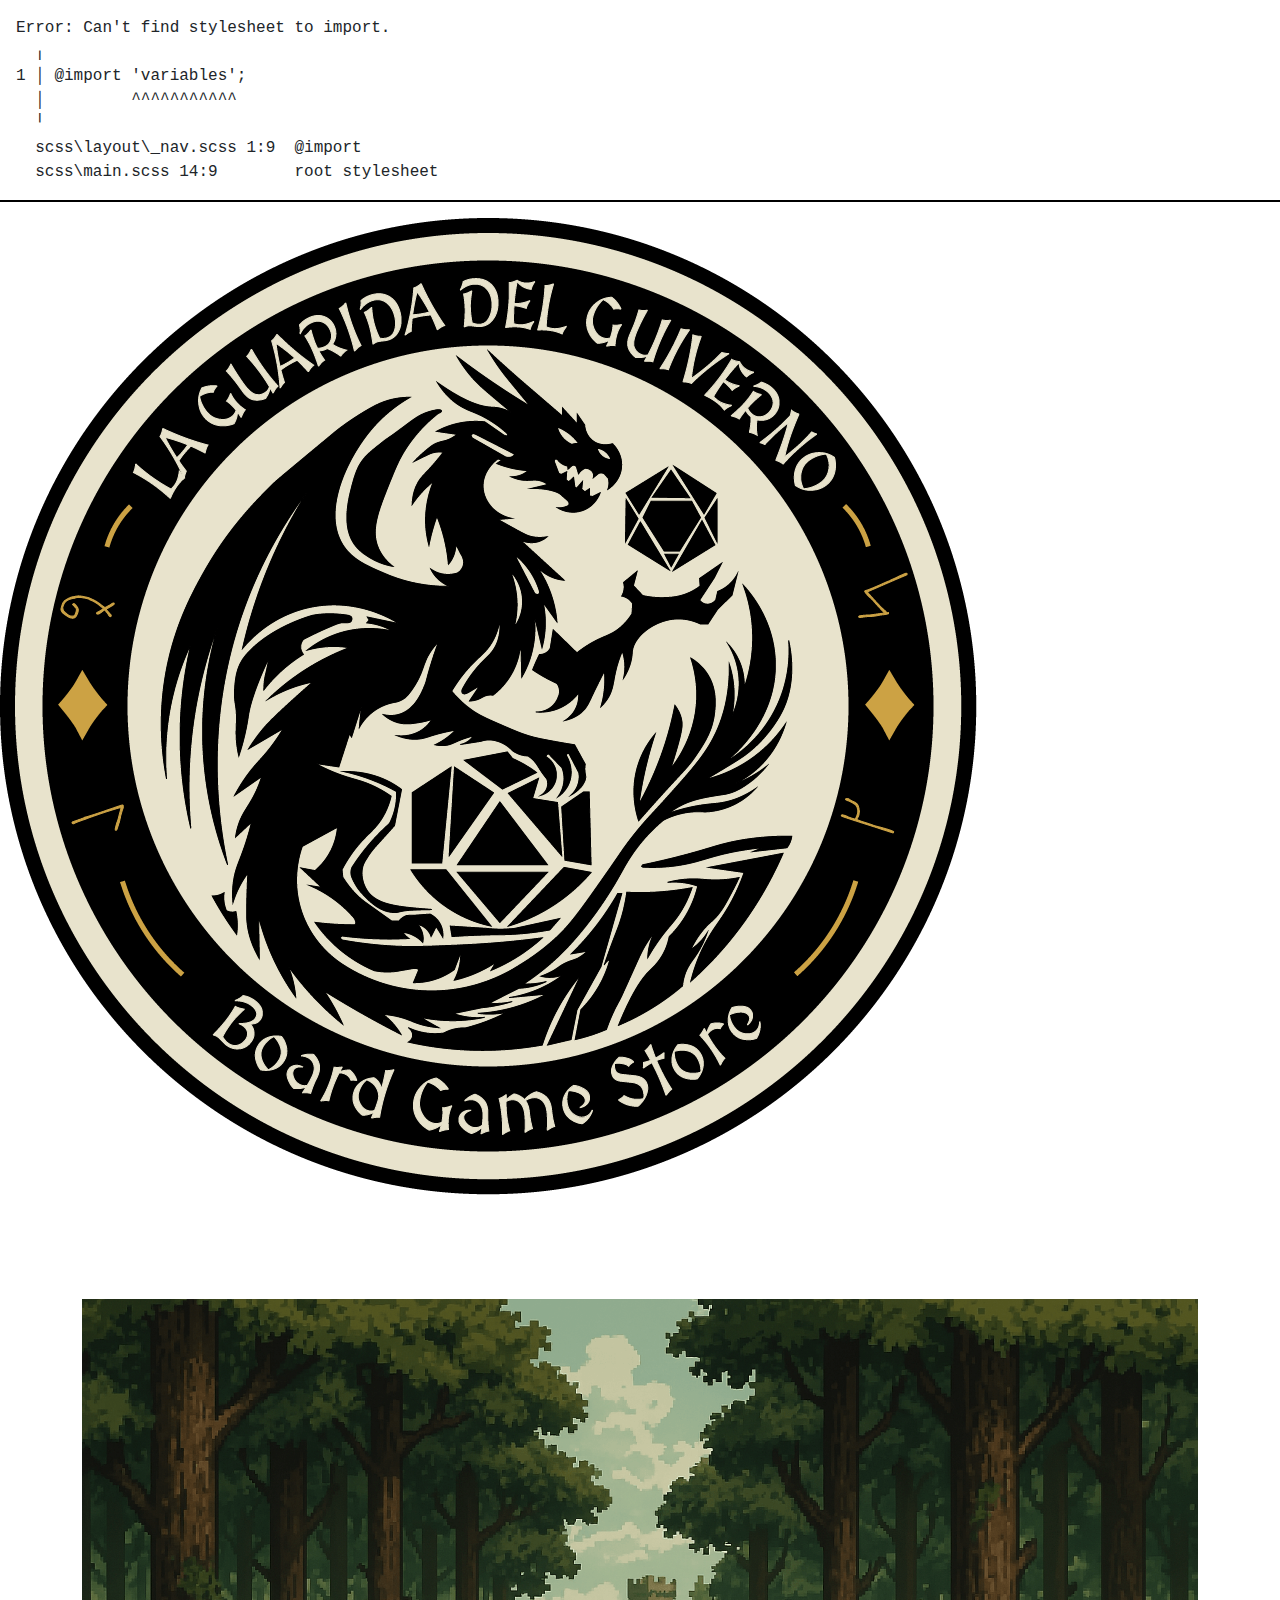
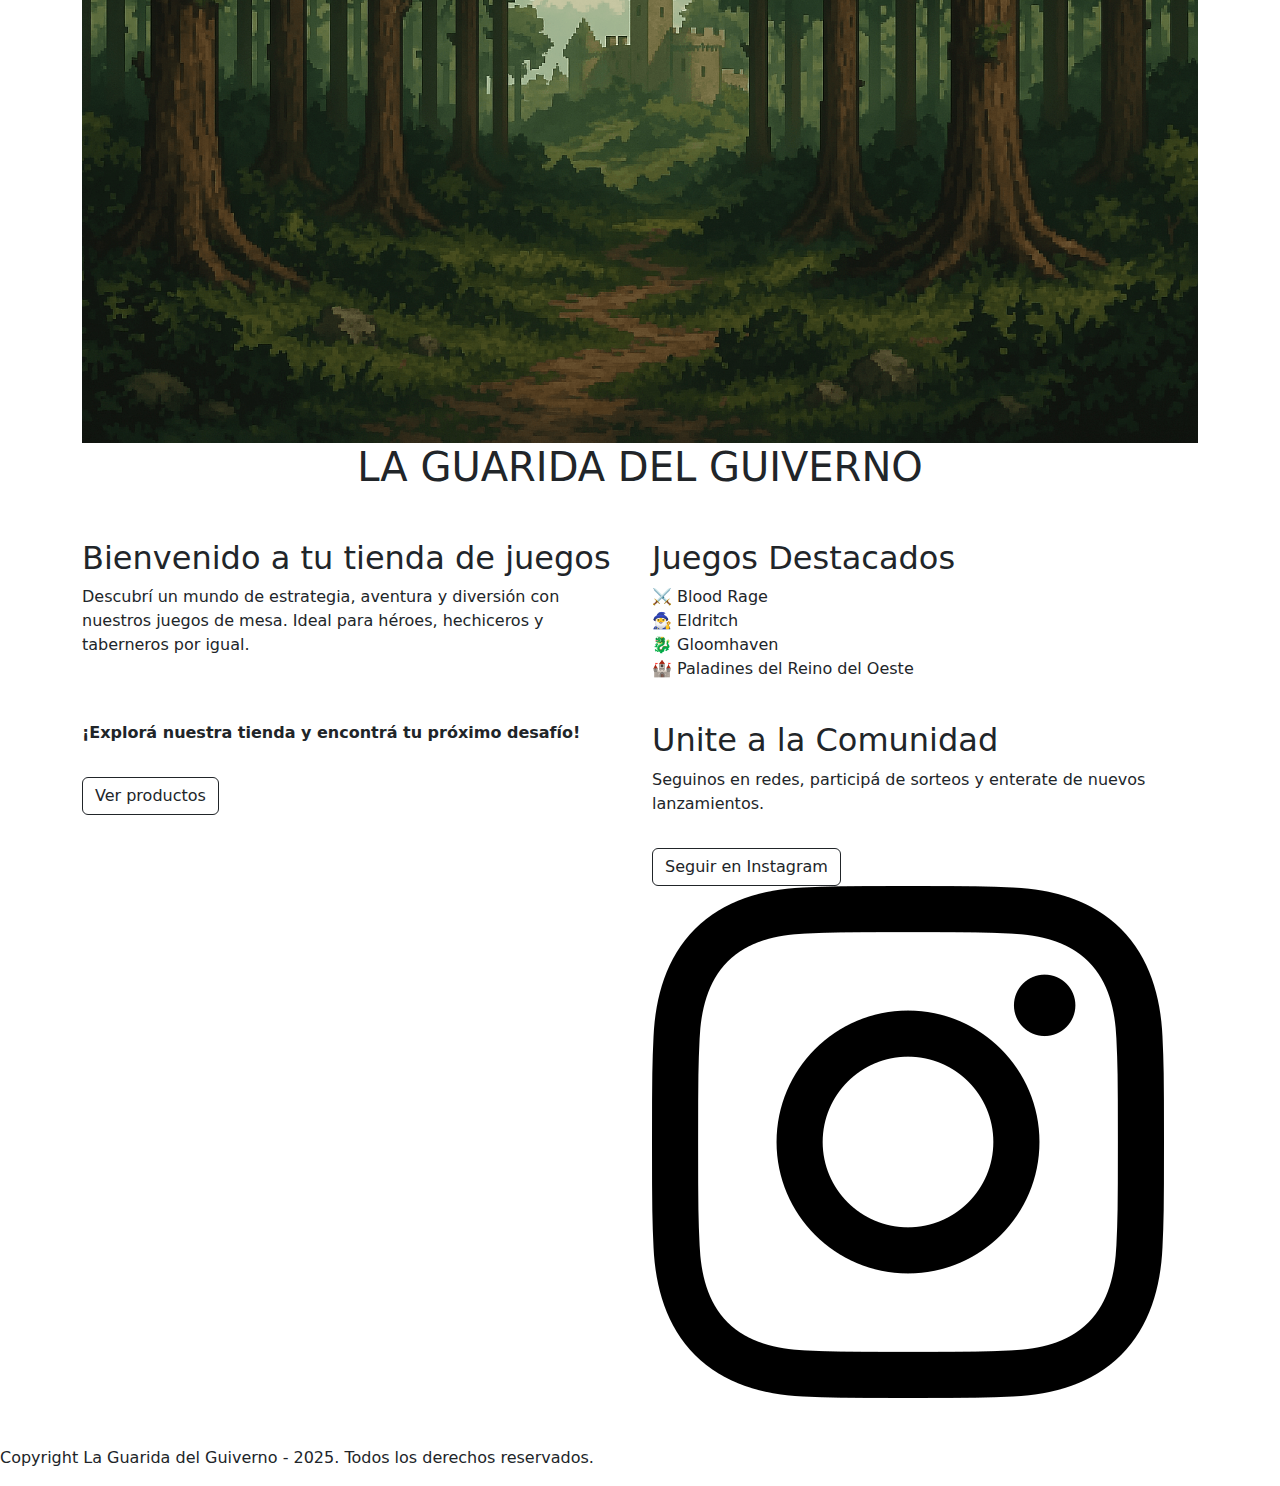
<file: index.html>
<!DOCTYPE html>
<html lang="es">
<head>
    <meta charset="UTF-8">
    <meta name="viewport" content="width=device-width, initial-scale=1.0">
    <title>La Guarida</title>
    <link rel="stylesheet" href="./css/style.css">
    <link href="https://fonts.googleapis.com/css2?family=MedievalSharp&display=swap" rel="stylesheet">
    <link href="https://cdn.jsdelivr.net/npm/bootstrap@5.3.3/dist/css/bootstrap.min.css" rel="stylesheet">
</head>
<body>
    <header>
        <a href="#"><img src="./img/guiverno_logo.png" alt="Logo de La Guarida" class="logo"></a>
       <nav class="navbar navbar-expand-lg navbar-dark px-4">
  <button class="navbar-toggler" type="button" data-bs-toggle="collapse" data-bs-target="#navbarGuiverno" aria-controls="navbarGuiverno" aria-expanded="false" aria-label="Toggle navigation">
    <span class="navbar-toggler-icon"></span>
  </button>

  <div class="collapse navbar-collapse" id="navbarGuiverno">
    <ul class="navbar-nav ms-auto mb-2 mb-lg-0">
      <li class="nav-item">
        <a class="nav-link" href="./pages/nosotros.html">Nosotros</a>
      </li>
      <li class="nav-item">
        <a class="nav-link" href="./pages/productos.html">Productos</a>
      </li>
      <li class="nav-item">
        <a class="nav-link" href="./pages/galeria.html">Galería</a>
      </li>
      <li class="nav-item">
        <a class="nav-link" href="./pages/contacto.html">Contacto</a>
      </li>
    </ul>
  </div>
</nav>

    </header>

    <main class="container my-5">
  <section class="banner text-center mb-5">
    <img src="./img/banner.png" alt="Banner" class="img-fluid">
    <h1>LA GUARIDA DEL GUIVERNO</h1>
  </section>

 <div class="row g-4 align-items-stretch">
  <div class="col-md-6 d-flex">
    <section class="bienvenida cuadro-medieval w-100">
      <h2>Bienvenido a tu tienda de juegos</h2>
      <p>Descubrí un mundo de estrategia, aventura y diversión con nuestros juegos de mesa. Ideal para héroes, hechiceros y taberneros por igual.</p>
    </section>
  </div>

  <div class="col-md-6 d-flex">
    <section class="destacados cuadro-medieval w-100">
      <h2>Juegos Destacados</h2>
      <ul class="list-unstyled">
        <li>⚔️ Blood Rage</li>
        <li>🧙‍♂️ Eldritch</li>
        <li>🐉 Gloomhaven</li>
        <li>🏰 Paladines del Reino del Oeste</li>
      </ul>
    </section>
  </div>

  <div class="col-md-6 d-flex">
    <section class="llamada cuadro-medieval w-100">
      <p><strong>¡Explorá nuestra tienda y encontrá tu próximo desafío!</strong></p>
      <a href="./pages/productos.html" class="btn btn-outline-dark mt-3">Ver productos</a>
    </section>
  </div>

  <div class="col-md-6 d-flex">
    <section class="comunidad cuadro-medieval w-100">
      <h2>Unite a la Comunidad</h2>
      <p>Seguinos en redes, participá de sorteos y enterate de nuevos lanzamientos.</p>
      <a href="#" class="btn btn-outline-dark mt-3">Seguir en Instagram</a>
      <br>
      <img src="./img/instagram.png" alt="logo_instagram">
    </section>
  </div>
</div>

</main>


    <footer>

        <p>Copyright La Guarida del Guiverno - 2025. Todos los derechos reservados.</p>

    </footer>
    <!-- Bootstrap JS para que funcione el navbar -->
    <script src="https://cdn.jsdelivr.net/npm/bootstrap@5.3.3/dist/js/bootstrap.bundle.min.js"></script>
</body>
</html>
</file>
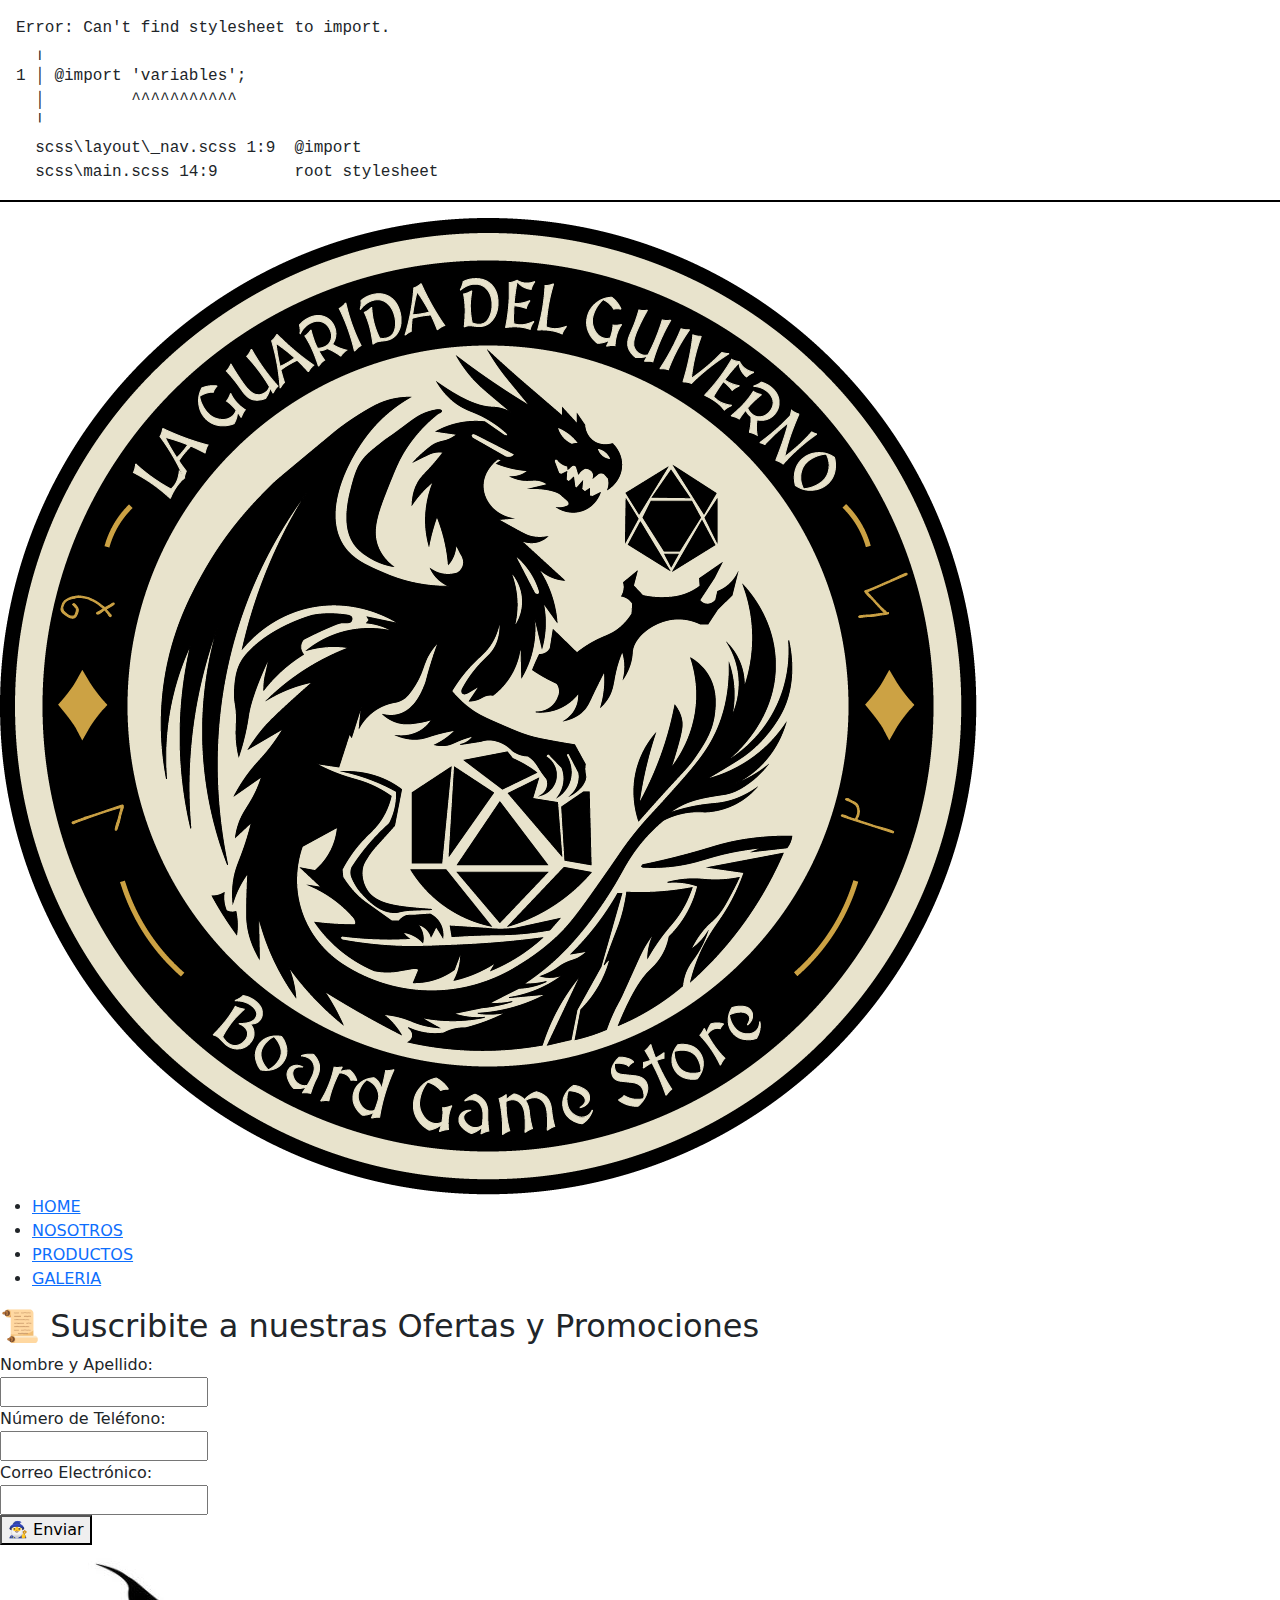
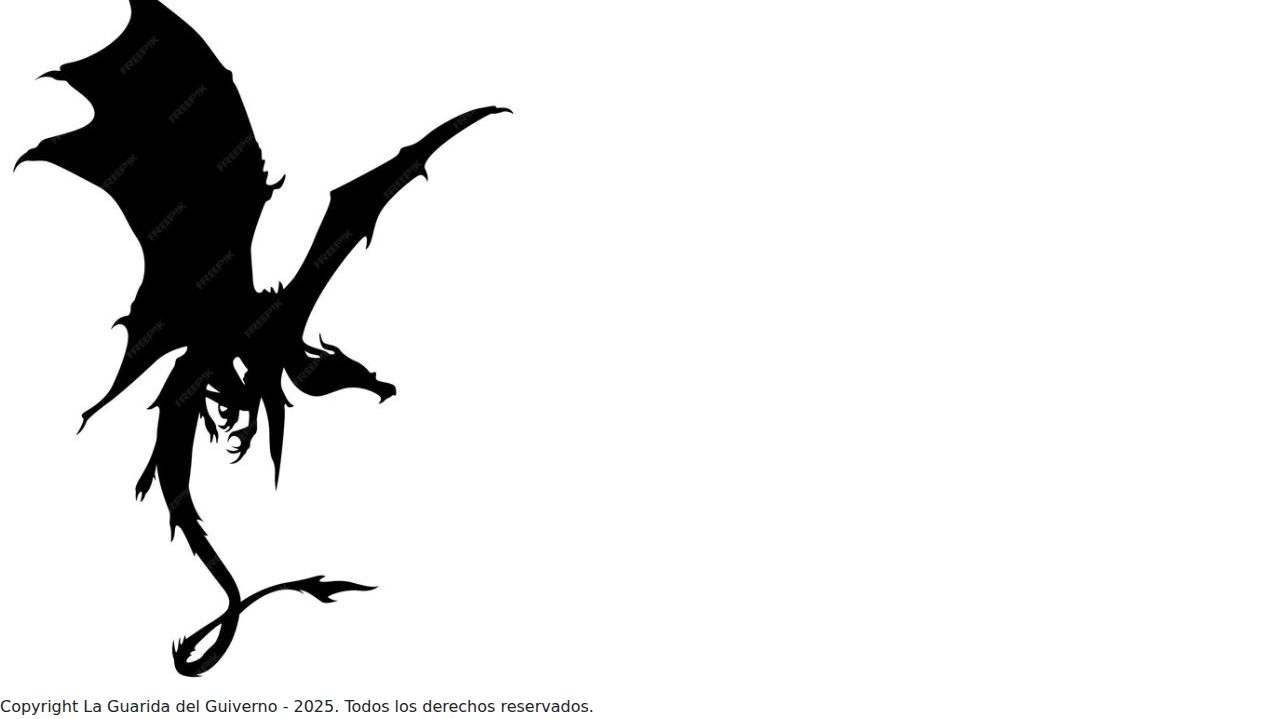
<file: pages/contacto.html>
<!DOCTYPE html>
<html lang="es">
<head>
    <meta charset="UTF-8">
    <meta name="viewport" content="width=device-width, initial-scale=1.0">
    <title>Contacto</title>
    <link rel="stylesheet" href="../css/style.css">
    <link href="https://fonts.googleapis.com/css2?family=MedievalSharp&display=swap" rel="stylesheet">
    <link href="https://cdn.jsdelivr.net/npm/bootstrap@5.3.3/dist/css/bootstrap.min.css" rel="stylesheet">
</head>
<body>
    <header>
        <a href="#"><img src="../img/guiverno_logo.png" alt="Logo de La Guarida" class="logo"></a>
        <nav>
            <ul>
                <li><a href="../index.html">HOME</a></li>
                <li><a href="./nosotros.html">NOSOTROS</a></li>
                <li><a href="./productos.html">PRODUCTOS</a></li>
                <li><a href="./galeria.html">GALERIA</a></li>
            </ul>
        </nav>
    </header>

    <main>

<!-- Formulario de suscripcion -->
 
        <section class="formulario-suscripcion">
            <h2>📜 Suscribite a nuestras Ofertas y Promociones</h2>
            <form>
              <label for="nombre">Nombre y Apellido:</label><br>
              <input type="text" id="nombre" name="nombre" required><br>

              <label for="telefono">Número de Teléfono:</label><br>
              <input type="tel" id="telefono" name="telefono"><br>
          
              <label for="mail">Correo Electrónico:</label><br>
              <input type="email" id="mail" name="mail" required><br>
          
              <button type="submit">🧙‍♂️ Enviar</button>
            </form>

            <img src="../img/encorvado.JPG" alt="silueta_dragon">

          </section>

    </main>
    <footer>

        Copyright La Guarida del Guiverno - 2025. Todos los derechos reservados.

    </footer>
</body>
</html>
</file>
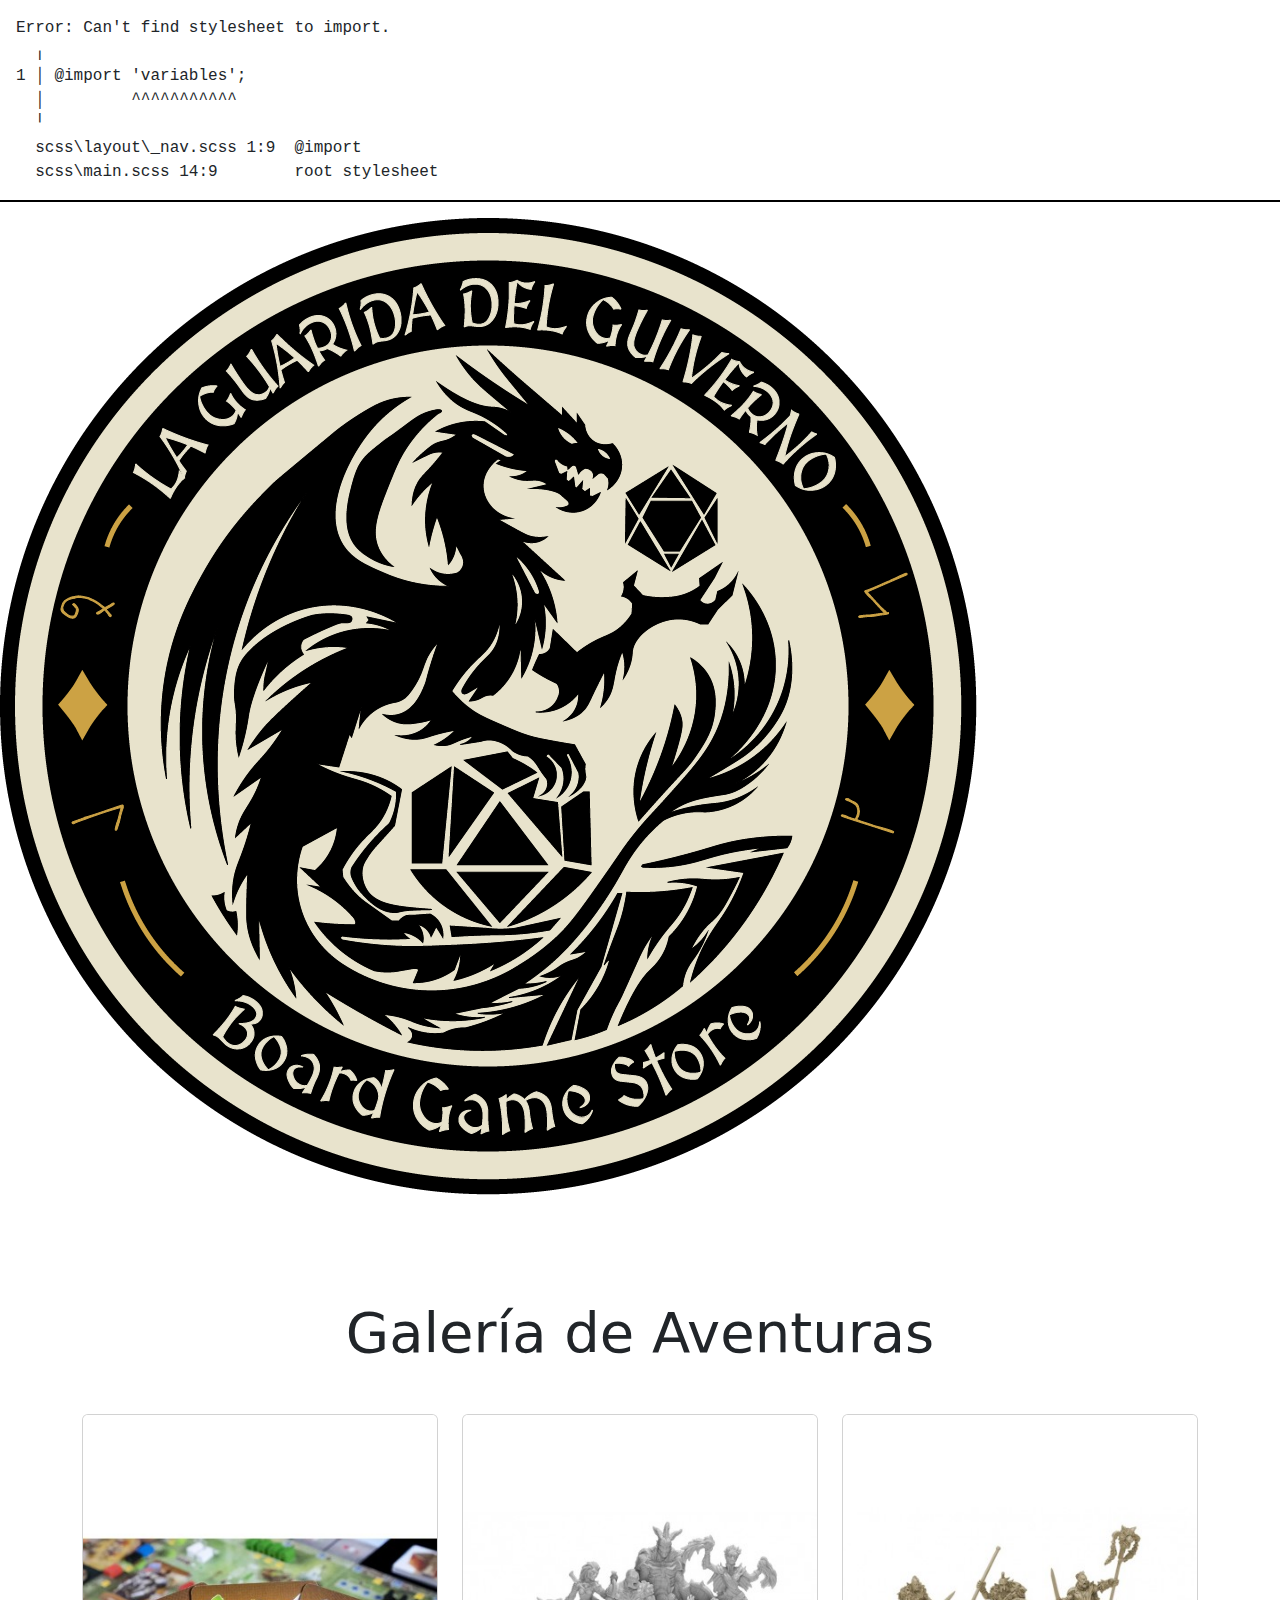
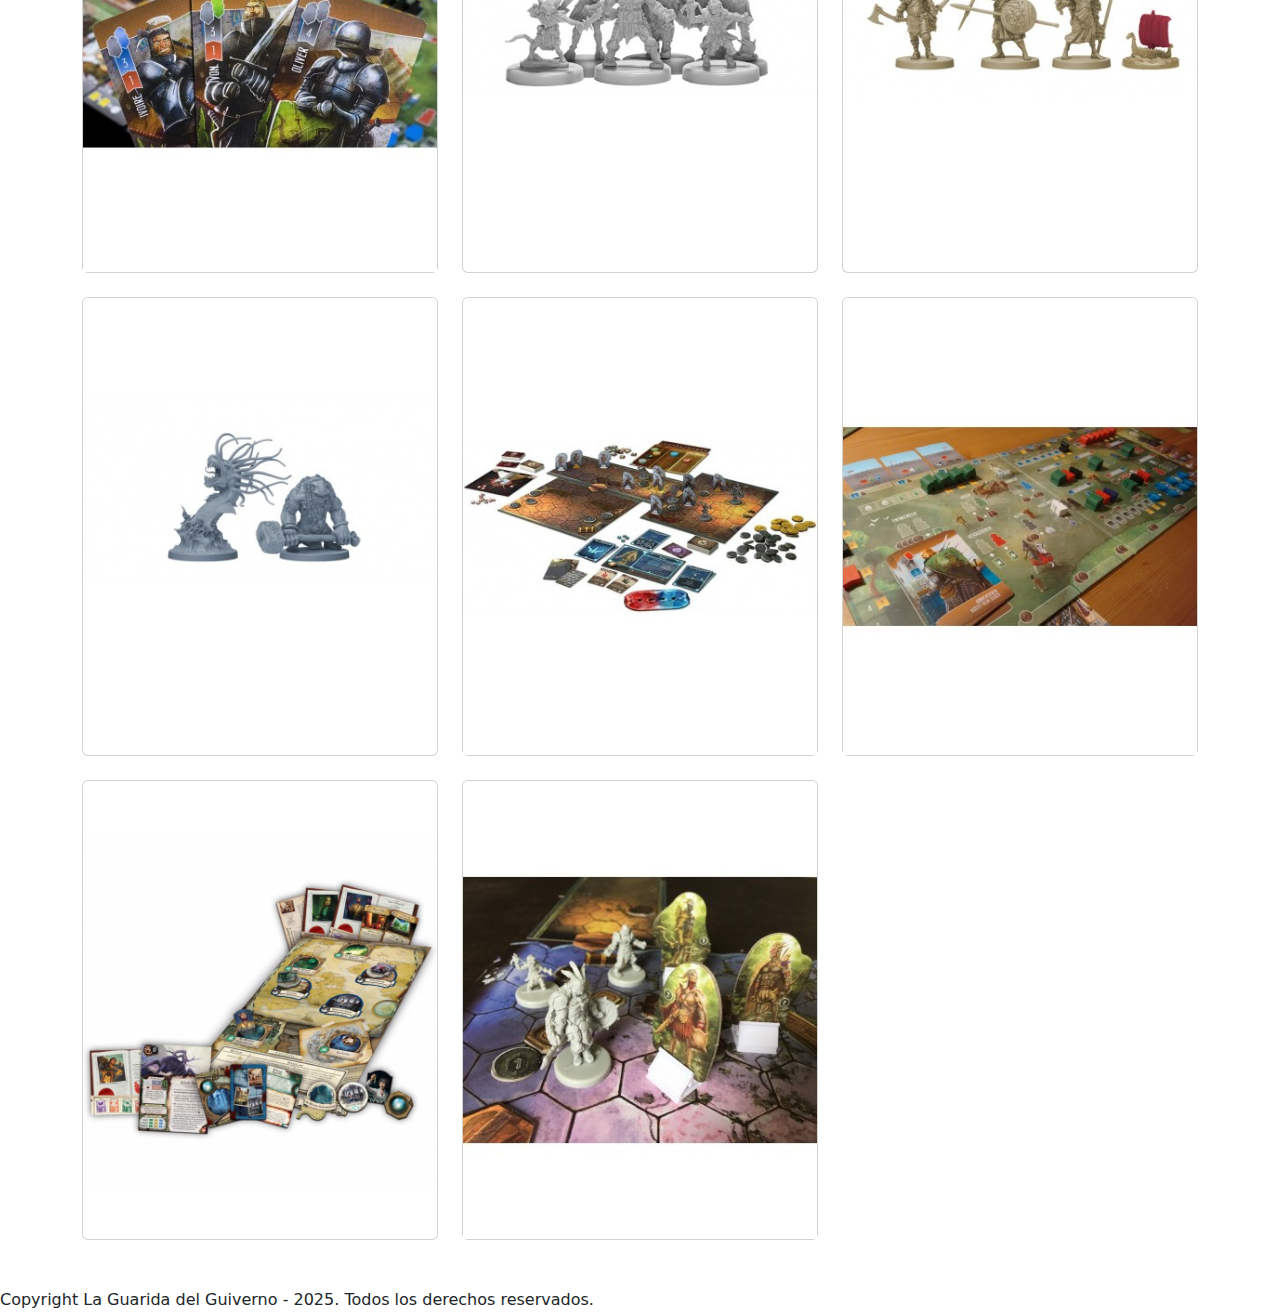
<file: pages/galeria.html>
<!DOCTYPE html>
<html lang="es">
<head>
    <meta charset="UTF-8">
    <meta name="viewport" content="width=device-width, initial-scale=1.0">
    <title>Galeria</title>
    <link rel="stylesheet" href="../css/style.css">
    <link href="https://fonts.googleapis.com/css2?family=MedievalSharp&display=swap" rel="stylesheet">
    <link href="https://cdn.jsdelivr.net/npm/bootstrap@5.3.3/dist/css/bootstrap.min.css" rel="stylesheet">
</head>
<body>
    <header>
        <a href="#"><img src="../img/guiverno_logo.png" alt="Logo de La Guarida" class="logo"></a>

                 <nav class="navbar navbar-expand-lg navbar-dark px-4">
  <button class="navbar-toggler" type="button" data-bs-toggle="collapse" data-bs-target="#navbarGuiverno" aria-controls="navbarGuiverno" aria-expanded="false" aria-label="Toggle navigation">
    <span class="navbar-toggler-icon"></span>
  </button>

  <div class="collapse navbar-collapse" id="navbarGuiverno">
    <ul class="navbar-nav ms-auto mb-2 mb-lg-0">
      <li class="nav-item">
        <a class="nav-link" href="../index.html">Home</a>
      </li>
      <li class="nav-item">
        <a class="nav-link" href="./nosotros.html">Nosotros</a>
      </li>
      <li class="nav-item">
        <a class="nav-link" href="./productos.html">Productos</a>
      </li>
      <li class="nav-item">
        <a class="nav-link" href="./contacto.html">Contacto</a>
      </li>
    </ul>
  </div>
</nav>
    </header>
        <main>

<!-- Galeria con imagenes de elementos pertenecientes a juegos -->
 
<main class="container my-5">
  <h1 class="text-center mb-5 display-4 medieval-title">Galería de Aventuras</h1>

  <div class="row g-4">
    <div class="col-md-4">
      <div class="card medieval-card h-100">
        <img src="../img/galeria/cartas.jpg" class="card-img-top" alt="cartas">
      </div>
    </div>
    <div class="col-md-4">
      <div class="card medieval-card h-100">
        <img src="../img/galeria/piezas.jpg" class="card-img-top" alt="piezas">
      </div>
    </div>
    <div class="col-md-4">
      <div class="card medieval-card h-100">
        <img src="../img/galeria/piezas_2.jpg" class="card-img-top" alt="piezas_2">
      </div>
    </div>
    <div class="col-md-4">
      <div class="card medieval-card h-100">
        <img src="../img/galeria/piezas_3.jpg" class="card-img-top" alt="piezas_3">
      </div>
    </div>
    <div class="col-md-4">
      <div class="card medieval-card h-100">
        <img src="../img/galeria/tablero.jpg" class="card-img-top" alt="tablero">
      </div>
    </div>
    <div class="col-md-4">
      <div class="card medieval-card h-100">
        <img src="../img/galeria/tablero_2.jpg" class="card-img-top" alt="tablero_2">
      </div>
    </div>
    <div class="col-md-4">
      <div class="card medieval-card h-100">
        <img src="../img/galeria/tablero_3.jpg" class="card-img-top" alt="tablero_3">
      </div>
    </div>
    <div class="col-md-4">
      <div class="card medieval-card h-100">
        <img src="../img/galeria/tablero_4.jpg" class="card-img-top" alt="tablero_4">
      </div>
    </div>
  </div>
</main>

        <footer>

            Copyright La Guarida del Guiverno - 2025. Todos los derechos reservados.
    
        </footer>
        <!-- Bootstrap JS para que funcione el navbar -->
    <script src="https://cdn.jsdelivr.net/npm/bootstrap@5.3.3/dist/js/bootstrap.bundle.min.js"></script>
</body>
</html>
</file>
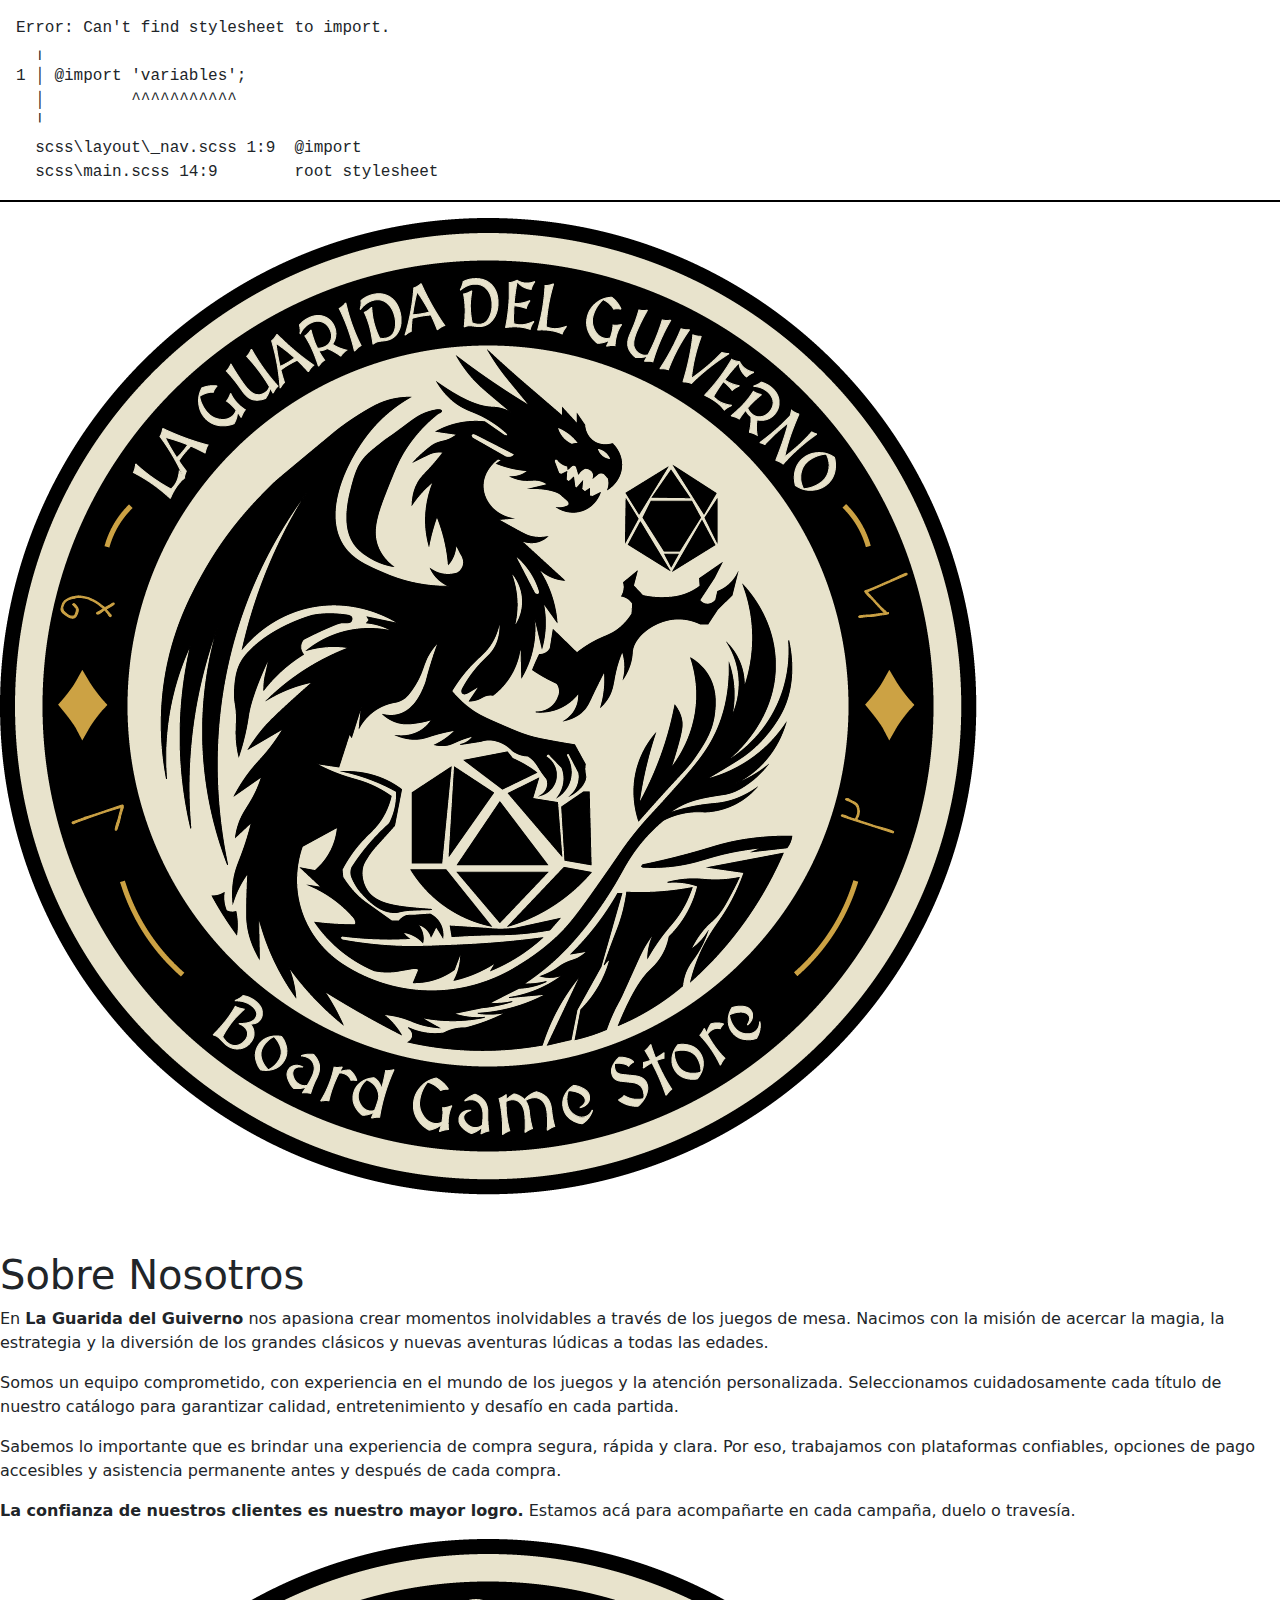
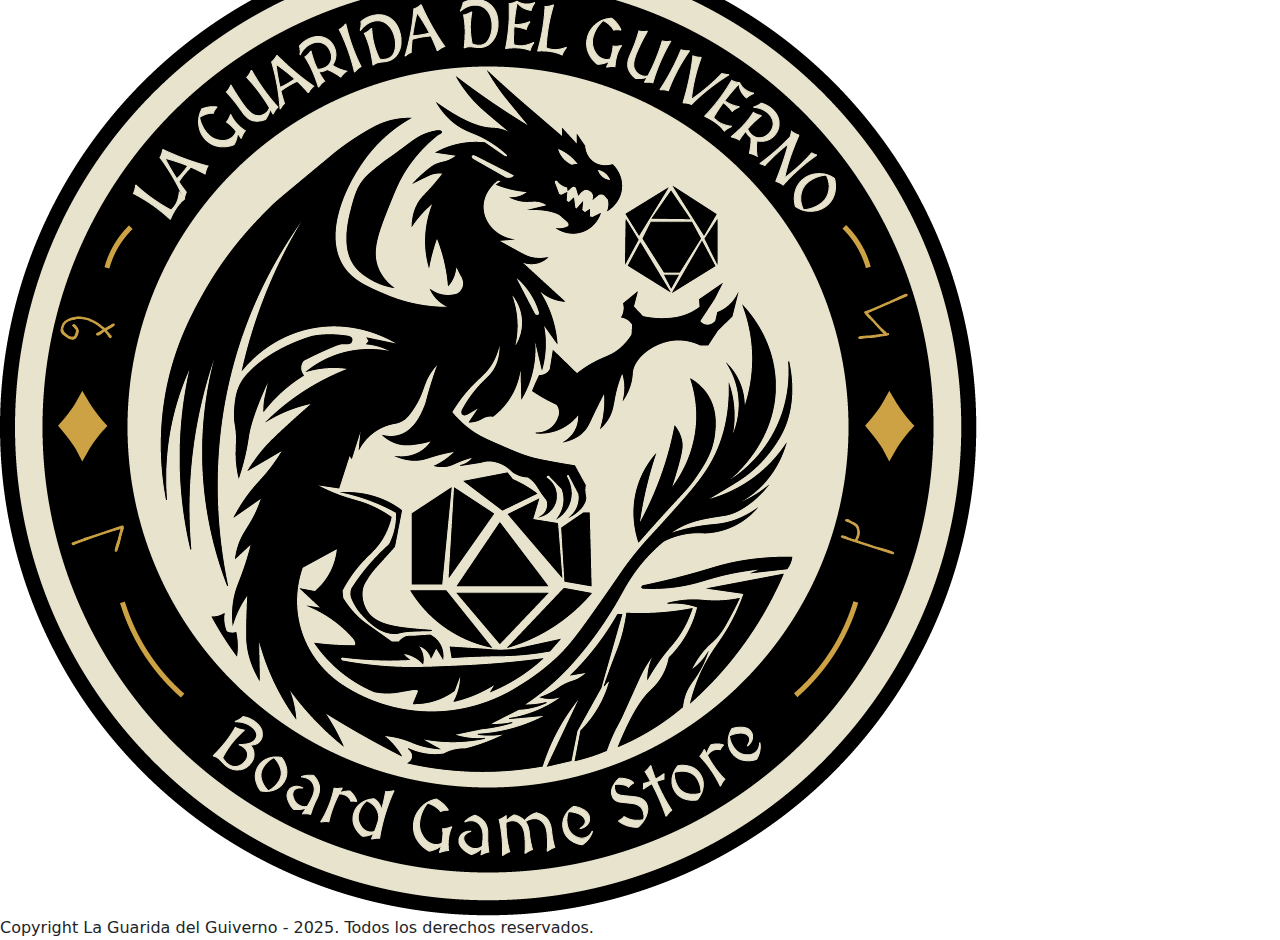
<file: pages/nosotros.html>
<!DOCTYPE html>
<html lang="es">
<head>
    <meta charset="UTF-8">
    <meta name="viewport" content="width=device-width, initial-scale=1.0">
    <title>Nosotros</title>
    <link rel="stylesheet" href="../css/style.css">
    <link href="https://fonts.googleapis.com/css2?family=MedievalSharp&display=swap" rel="stylesheet">
    <link href="https://cdn.jsdelivr.net/npm/bootstrap@5.3.3/dist/css/bootstrap.min.css" rel="stylesheet">
</head>
<body>
    <header>
        <a href="#"><img src="../img/guiverno_logo.png" alt="Logo de La Guarida" class="logo"></a>
               <nav class="navbar navbar-expand-lg navbar-dark px-4">
  <button class="navbar-toggler" type="button" data-bs-toggle="collapse" data-bs-target="#navbarGuiverno" aria-controls="navbarGuiverno" aria-expanded="false" aria-label="Toggle navigation">
    <span class="navbar-toggler-icon"></span>
  </button>

  <div class="collapse navbar-collapse" id="navbarGuiverno">
    <ul class="navbar-nav ms-auto mb-2 mb-lg-0">
      <li class="nav-item">
        <a class="nav-link" href="../index.html">Home</a>
      </li>
            <li class="nav-item">
        <a class="nav-link" href="#">Nosotros</a>
      </li>
      <li class="nav-item">
        <a class="nav-link" href="./productos.html">Productos</a>
      </li>
      <li class="nav-item">
        <a class="nav-link" href="./galeria.html">Galería</a>
      </li>
      <li class="nav-item">
        <a class="nav-link" href="./contacto.html">Contacto</a>
      </li>
    </ul>
  </div>
</nav>
    </header>

    <main>

<!-- Información de la empresa -->

<section class="nosotros-grid">
  <div class="nosotros-texto">
    <h1>Sobre Nosotros</h1>
    <p>En <strong>La Guarida del Guiverno</strong> nos apasiona crear momentos inolvidables a través de los juegos de mesa. Nacimos con la misión de acercar la magia, la estrategia y la diversión de los grandes clásicos y nuevas aventuras lúdicas a todas las edades.</p>
    
    <p>Somos un equipo comprometido, con experiencia en el mundo de los juegos y la atención personalizada. Seleccionamos cuidadosamente cada título de nuestro catálogo para garantizar calidad, entretenimiento y desafío en cada partida.</p>
    
    <p>Sabemos lo importante que es brindar una experiencia de compra segura, rápida y clara. Por eso, trabajamos con plataformas confiables, opciones de pago accesibles y asistencia permanente antes y después de cada compra.</p>
    
    <p><strong>La confianza de nuestros clientes es nuestro mayor logro.</strong> Estamos acá para acompañarte en cada campaña, duelo o travesía.</p>
  </div>

  <div class="nosotros-imagen">
    <img src="../img/guiverno_logo.png" alt="Logo Guiverno">
  </div>
</section>

    </main>
    <footer>

        Copyright La Guarida del Guiverno - 2025. Todos los derechos reservados.

    </footer>
    <!-- Bootstrap JS para que funcione el navbar -->
    <script src="https://cdn.jsdelivr.net/npm/bootstrap@5.3.3/dist/js/bootstrap.bundle.min.js"></script>
</body>
</html>
</file>
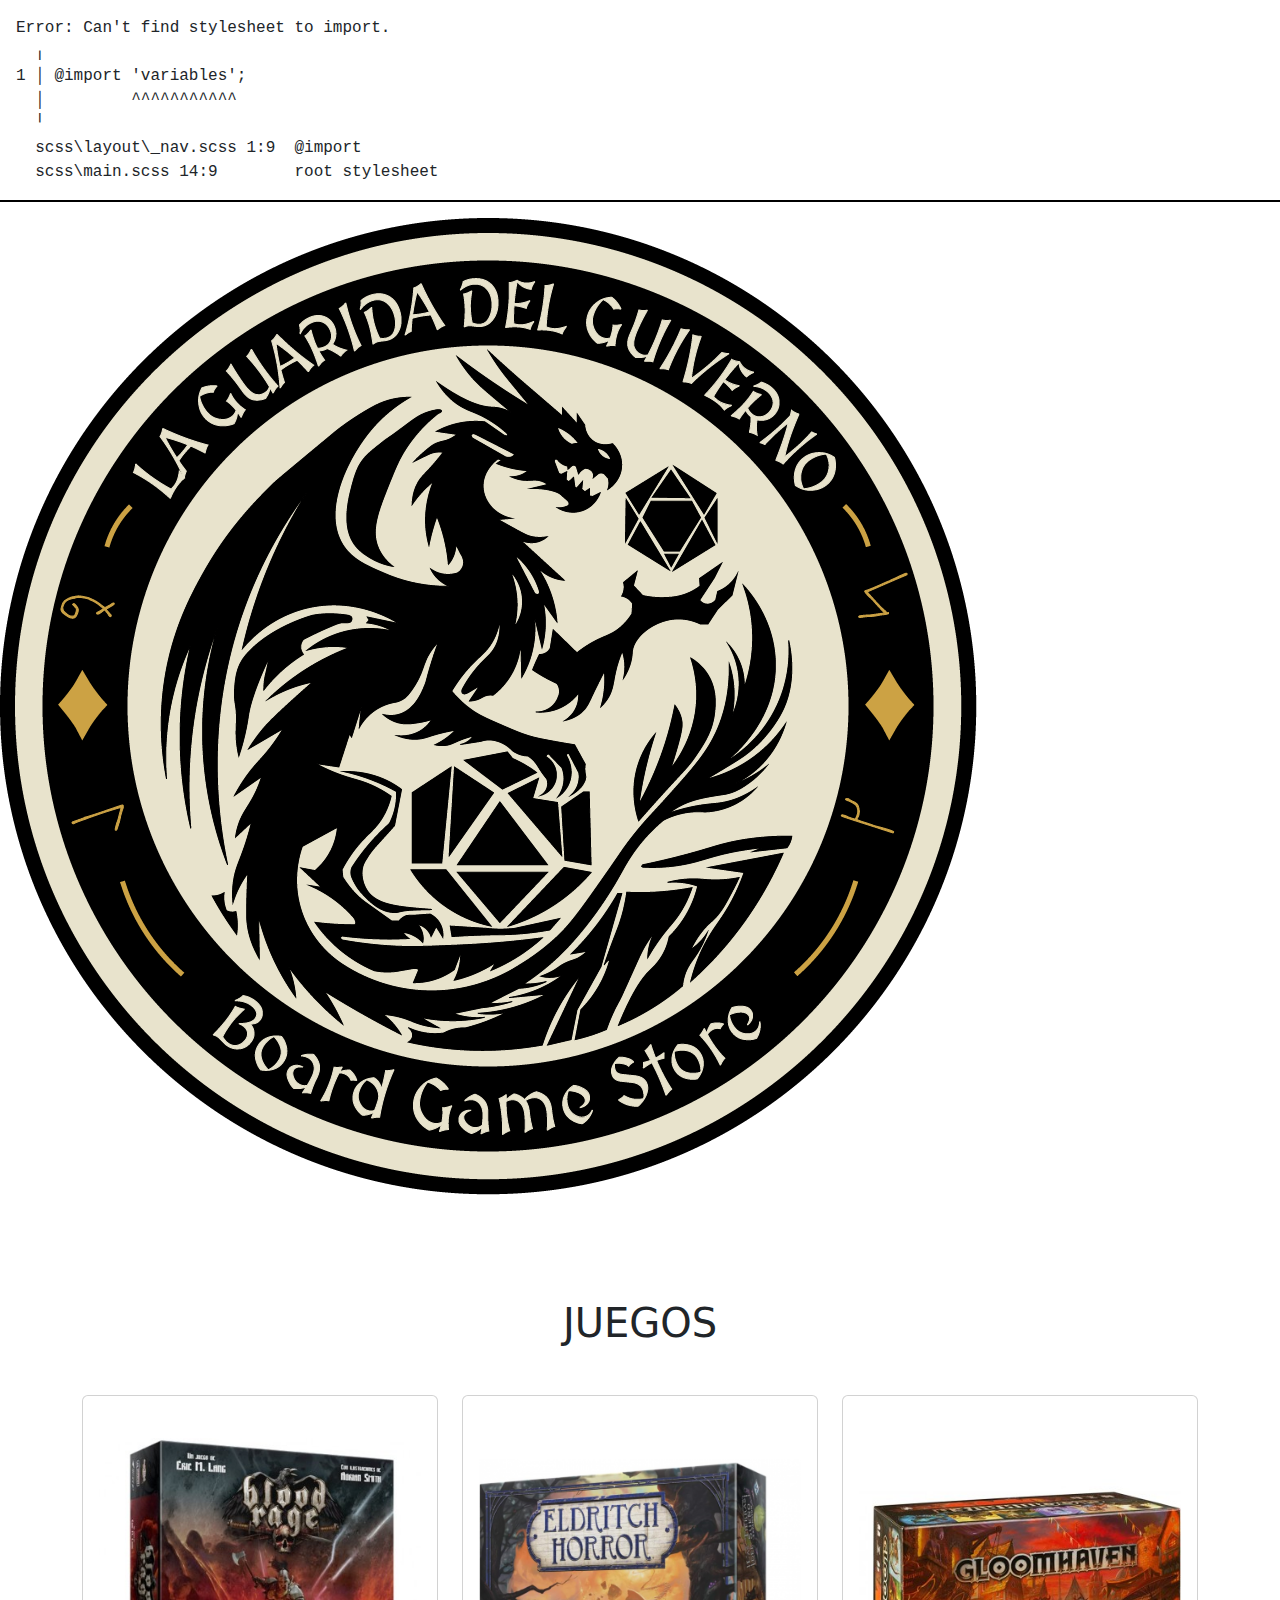
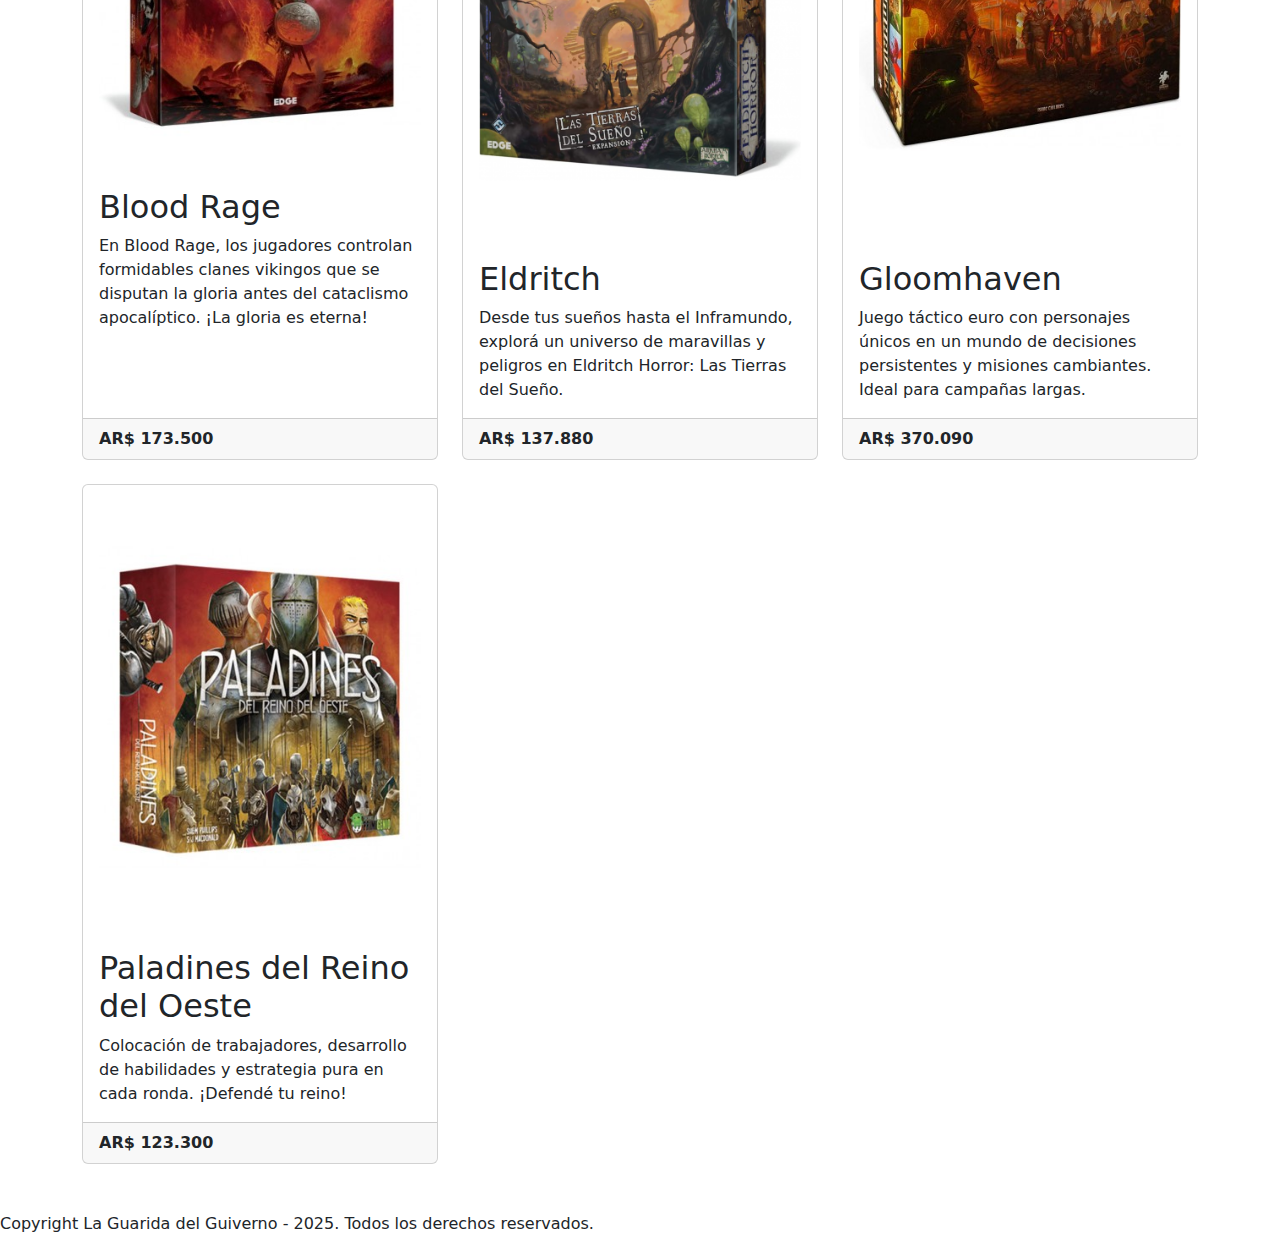
<file: pages/productos.html>
<!DOCTYPE html>
<html lang="es">
<head>
    <meta charset="UTF-8">
    <meta name="viewport" content="width=device-width, initial-scale=1.0">
    <title>Productos</title>
    <link rel="stylesheet" href="../css/style.css">
    <link href="https://fonts.googleapis.com/css2?family=MedievalSharp&display=swap" rel="stylesheet">
    <link href="https://cdn.jsdelivr.net/npm/bootstrap@5.3.3/dist/css/bootstrap.min.css" rel="stylesheet">
</head>
<body>
    <header>
        <a href="#"><img src="../img/guiverno_logo.png" alt="Logo de La Guarida" class="logo"></a>
 
         <nav class="navbar navbar-expand-lg navbar-dark px-4">
  <button class="navbar-toggler" type="button" data-bs-toggle="collapse" data-bs-target="#navbarGuiverno" aria-controls="navbarGuiverno" aria-expanded="false" aria-label="Toggle navigation">
    <span class="navbar-toggler-icon"></span>
  </button>

  <div class="collapse navbar-collapse" id="navbarGuiverno">
    <ul class="navbar-nav ms-auto mb-2 mb-lg-0">
      <li class="nav-item">
        <a class="nav-link" href="../index.html">Home</a>
      </li>
      <li class="nav-item">
        <a class="nav-link" href="./nosotros.html">Nosotros</a>
      </li>
      <li class="nav-item">
        <a class="nav-link" href="./galeria.html">Galería</a>
      </li>
      <li class="nav-item">
        <a class="nav-link" href="./contacto.html">Contacto</a>
      </li>
    </ul>
  </div>
</nav>
    </header>

    <main>

<!-- Juegos con descripción y precio -->

<section class="productos container py-5">
  <h1 class="text-center mb-5">JUEGOS</h1>
  
  <div class="row g-4">

    <div class="col-md-6 col-lg-4">
      <div class="card h-100 medieval-card">
        <img src="../img/juegos/blood-rage.jpg" class="card-img-top p-3" alt="blood_rage">
        <div class="card-body">
          <h2 class="card-title">Blood Rage</h2>
          <p class="card-text">En Blood Rage, los jugadores controlan formidables clanes vikingos que se disputan la gloria antes del cataclismo apocalíptico. ¡La gloria es eterna!</p>
        </div>
        <div class="card-footer">
          <strong class="precio">AR$ 173.500</strong>
        </div>
      </div>
    </div>

    <div class="col-md-6 col-lg-4">
      <div class="card h-100 medieval-card">
        <img src="../img/juegos/eldritch.jpg" class="card-img-top p-3" alt="eldritch">
        <div class="card-body">
          <h2 class="card-title">Eldritch</h2>
          <p class="card-text">Desde tus sueños hasta el Inframundo, explorá un universo de maravillas y peligros en Eldritch Horror: Las Tierras del Sueño.</p>
        </div>
        <div class="card-footer">
          <strong class="precio">AR$ 137.880</strong>
        </div>
      </div>
    </div>

    <div class="col-md-6 col-lg-4">
      <div class="card h-100 medieval-card">
        <img src="../img/juegos/gloomhavenl.jpg" class="card-img-top p-3" alt="gloomhaven">
        <div class="card-body">
          <h2 class="card-title">Gloomhaven</h2>
          <p class="card-text">Juego táctico euro con personajes únicos en un mundo de decisiones persistentes y misiones cambiantes. Ideal para campañas largas.</p>
        </div>
        <div class="card-footer">
          <strong class="precio">AR$ 370.090</strong>
        </div>
      </div>
    </div>

    <div class="col-md-6 col-lg-4">
      <div class="card h-100 medieval-card">
        <img src="../img/juegos/paladines.jpg" class="card-img-top p-3" alt="paladines">
        <div class="card-body">
          <h2 class="card-title">Paladines del Reino del Oeste</h2>
          <p class="card-text">Colocación de trabajadores, desarrollo de habilidades y estrategia pura en cada ronda. ¡Defendé tu reino!</p>
        </div>
        <div class="card-footer">
          <strong class="precio">AR$ 123.300</strong>
        </div>
      </div>
    </div>

  </div>
</section>


    </main>
    <footer>

        Copyright La Guarida del Guiverno - 2025. Todos los derechos reservados.

    </footer>
    <!-- Bootstrap JS para que funcione el navbar -->
    <script src="https://cdn.jsdelivr.net/npm/bootstrap@5.3.3/dist/js/bootstrap.bundle.min.js"></script>
</body>
</html>
</file>
<file: css/style.css>
/* Error: Can't find stylesheet to import.
 *   ,
 * 1 | @import 'variables';
 *   |         ^^^^^^^^^^^
 *   '
 *   scss\layout\_nav.scss 1:9  @import
 *   scss\main.scss 14:9        root stylesheet */

body::before {
  font-family: "Source Code Pro", "SF Mono", Monaco, Inconsolata, "Fira Mono",
      "Droid Sans Mono", monospace, monospace;
  white-space: pre;
  display: block;
  padding: 1em;
  margin-bottom: 1em;
  border-bottom: 2px solid black;
  content: "Error: Can't find stylesheet to import.\a   \2577 \a 1 \2502  @import 'variables';\d\a   \2502          ^^^^^^^^^^^\a   \2575 \a   scss\\layout\\_nav.scss 1:9  @import\a   scss\\main.scss 14:9        root stylesheet";
}
</file>
